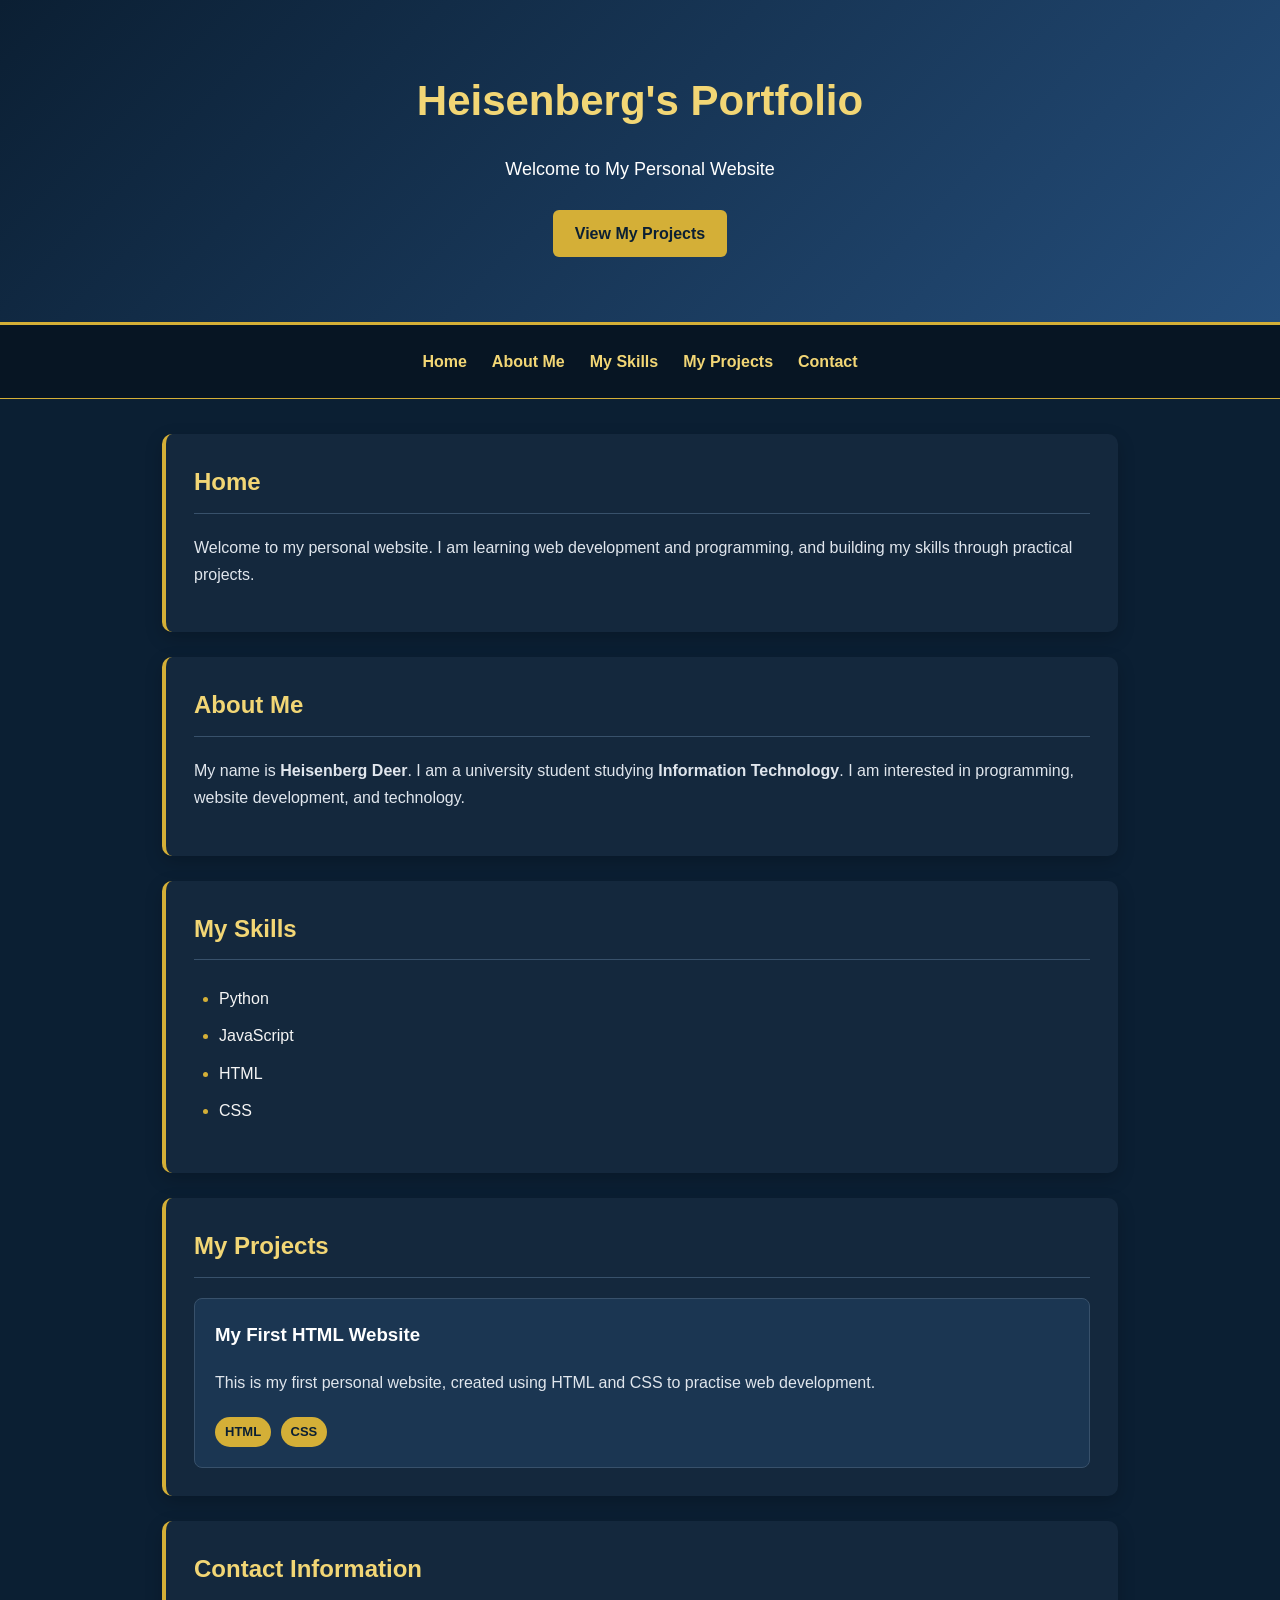
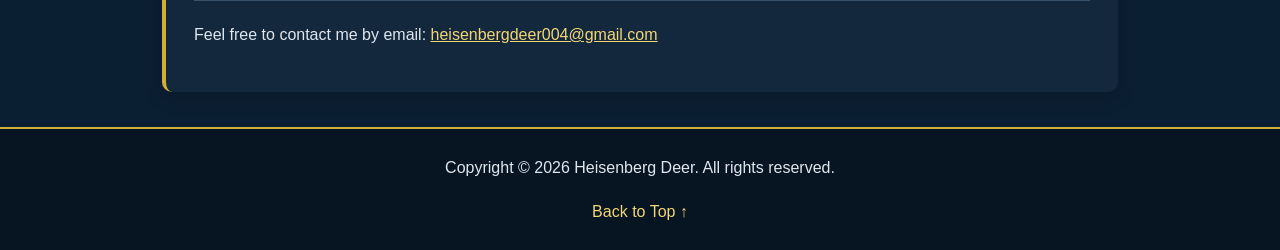
<file: index.html>
<!DOCTYPE html>
<html lang="en">
<head>
    <meta charset="UTF-8">
    <meta name="viewport" content="width=device-width, initial-scale=1.0">

    <meta name="description" content="Heisenberg's personal portfolio showcasing Information Technology skills and web development projects.">

    <title>Heisenberg's Portfolio</title>

    <link rel="stylesheet" href="style.css">
</head>

<body>

    <header id="top">
        <h1>Heisenberg's Portfolio</h1>
        <p>Welcome to My Personal Website</p>
        <a class="hero-button" href="#projects">View My Projects</a>
    </header>

    <nav aria-label="Main navigation">
        <a href="#home">Home</a>
        <a href="#about">About Me</a>
        <a href="#skills">My Skills</a>
        <a href="#projects">My Projects</a>
        <a href="#contact">Contact</a>
    </nav>

    <main>

        <section id="home">
            <h2>Home</h2>
            <p>
                Welcome to my personal website. I am learning
                web development and programming, and building
                my skills through practical projects.
            </p>
        </section>

        <section id="about">
            <h2>About Me</h2>
            <p>
                My name is <strong>Heisenberg Deer</strong>.
                I am a university student studying
                <strong>Information Technology</strong>.
                I am interested in programming, website
                development, and technology.
            </p>
        </section>

        <section id="skills">
            <h2>My Skills</h2>
            <ul class="skills-list">
                <li>Python</li>
                <li>JavaScript</li>
                <li>HTML</li>
                <li>CSS</li>
            </ul>
        </section>

        <section id="projects">
            <h2>My Projects</h2>

            <article class="project-card">
                <h3>My First HTML Website</h3>
                <p>
                    This is my first personal website, created
                    using HTML and CSS to practise web development.
                </p>
                <span class="project-tag">HTML</span>
                <span class="project-tag">CSS</span>
            </article>
        </section>

        <section id="contact">
            <h2>Contact Information</h2>
            <p>
                Feel free to contact me by email:
                <a href="mailto:heisenbergdeer004@gmail.com">
                    heisenbergdeer004@gmail.com
                </a>
            </p>
        </section>

    </main>

    <footer>
        <p>
            Copyright &copy; 2026 Heisenberg Deer.
            All rights reserved.
        </p>
        <a href="#top">Back to Top ↑</a>
    </footer>

</body>
</html>
</file>
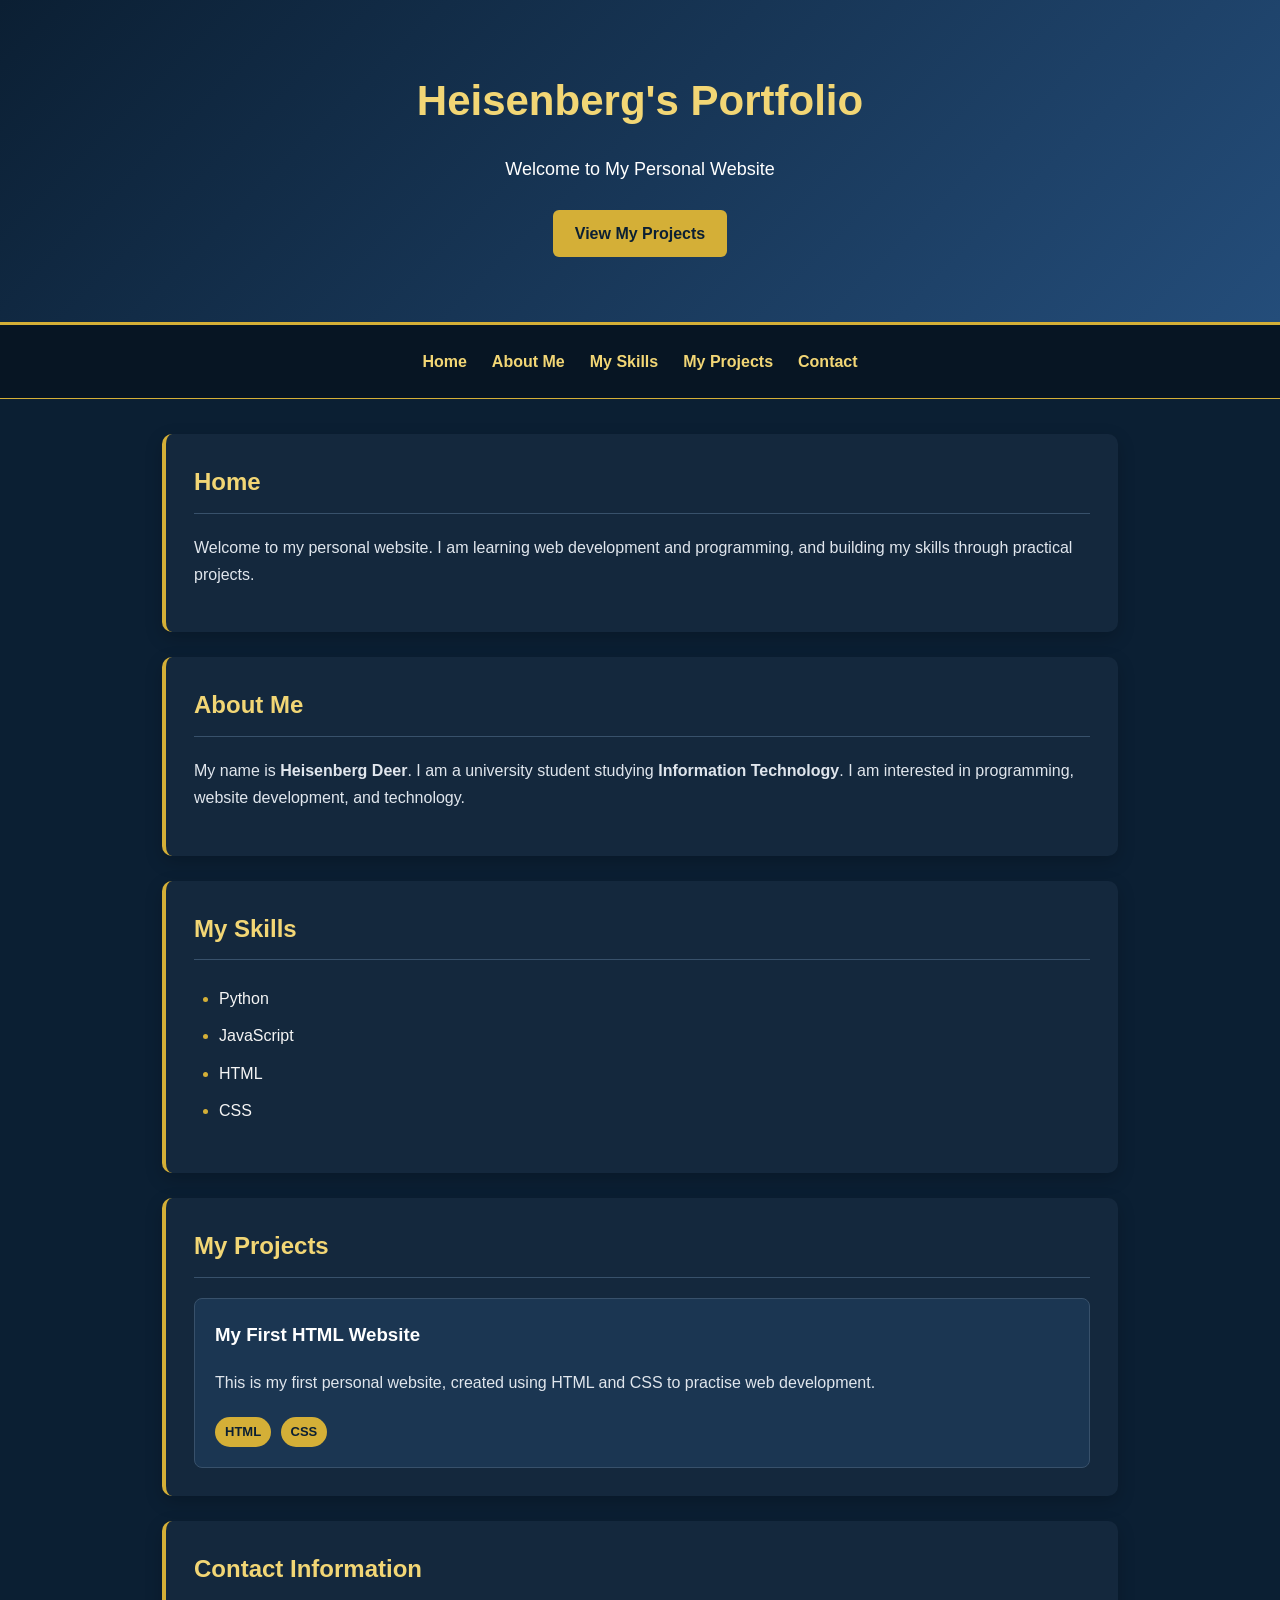
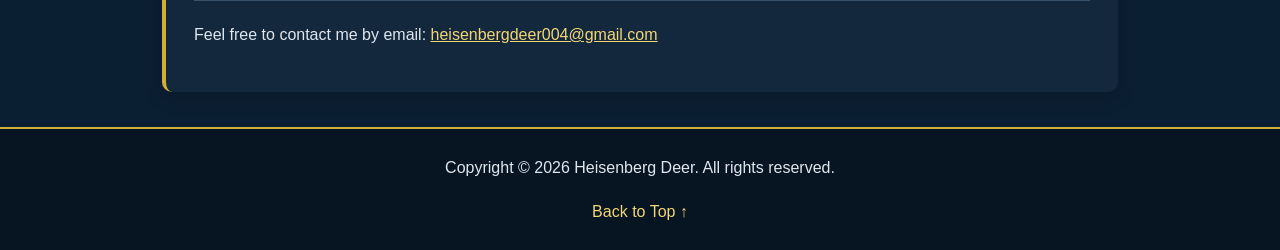
<file: Myprofile.html>
<!DOCTYPE html>
<html lang="en">
<head>
    <meta charset="UTF-8">
    <meta name="viewport" content="width=device-width, initial-scale=1.0">

    <meta name="description" content="Heisenberg's personal portfolio showcasing Information Technology skills and web development projects.">

    <title>Heisenberg's Portfolio</title>

    <link rel="stylesheet" href="style.css">
</head>

<body>

    <header id="top">
        <h1>Heisenberg's Portfolio</h1>
        <p>Welcome to My Personal Website</p>
        <a class="hero-button" href="#projects">View My Projects</a>
    </header>

    <nav aria-label="Main navigation">
        <a href="#home">Home</a>
        <a href="#about">About Me</a>
        <a href="#skills">My Skills</a>
        <a href="#projects">My Projects</a>
        <a href="#contact">Contact</a>
    </nav>

    <main>

        <section id="home">
            <h2>Home</h2>
            <p>
                Welcome to my personal website. I am learning
                web development and programming, and building
                my skills through practical projects.
            </p>
        </section>

        <section id="about">
            <h2>About Me</h2>
            <p>
                My name is <strong>Heisenberg Deer</strong>.
                I am a university student studying
                <strong>Information Technology</strong>.
                I am interested in programming, website
                development, and technology.
            </p>
        </section>

        <section id="skills">
            <h2>My Skills</h2>
            <ul class="skills-list">
                <li>Python</li>
                <li>JavaScript</li>
                <li>HTML</li>
                <li>CSS</li>
            </ul>
        </section>

        <section id="projects">
            <h2>My Projects</h2>

            <article class="project-card">
                <h3>My First HTML Website</h3>
                <p>
                    This is my first personal website, created
                    using HTML and CSS to practise web development.
                </p>
                <span class="project-tag">HTML</span>
                <span class="project-tag">CSS</span>
            </article>
        </section>

        <section id="contact">
            <h2>Contact Information</h2>
            <p>
                Feel free to contact me by email:
                <a href="mailto:heisenbergdeer004@gmail.com">
                    heisenbergdeer004@gmail.com
                </a>
            </p>
        </section>

    </main>

    <footer>
        <p>
            Copyright &copy; 2026 Heisenberg Deer.
            All rights reserved.
        </p>
        <a href="#top">Back to Top ↑</a>
    </footer>

</body>
</html>
</file>
<file: style.css>
/* Reset and general styling */
* {
    box-sizing: border-box;
    scroll-behavior: smooth;
}

body {
    margin: 0;
    font-family: Arial, Helvetica, sans-serif;
    background-color: #0B1F33;
    color: #F5F5F5;
    line-height: 1.7;
}

/* Header */
header {
    text-align: center;
    padding: 65px 20px;
    background: linear-gradient(135deg, #0B1F33, #244D7A);
    border-bottom: 3px solid #D4AF37;
}

header h1 {
    margin: 0 0 12px;
    color: #F2D675;
    font-size: clamp(28px, 5vw, 42px);
}

header p {
    color: #FFFFFF;
    font-size: 18px;
    margin-bottom: 25px;
}

/* Main call-to-action button */
.hero-button {
    display: inline-block;
    background-color: #D4AF37;
    color: #0B1F33;
    padding: 10px 22px;
    border-radius: 6px;
    text-decoration: none;
    font-weight: bold;
    transition: background-color 0.3s;
}

.hero-button:hover {
    background-color: #F2D675;
}

/* Navigation */
nav {
    display: flex;
    justify-content: center;
    align-items: center;
    flex-wrap: wrap;
    gap: 10px 25px;
    padding: 18px;
    background-color: #071523;
    border-bottom: 1px solid #D4AF37;
}

nav a {
    color: #F2D675;
    text-decoration: none;
    font-weight: bold;
    padding: 5px 0;
}

nav a:hover {
    color: #FFFFFF;
}

/* Main content container */
main {
    width: 100%;
    max-width: 1000px;
    margin: 35px auto;
    padding: 0 22px;
}

/* Content sections */
section {
    background-color: #14283D;
    padding: 28px;
    margin-bottom: 25px;
    border-left: 4px solid #D4AF37;
    border-radius: 10px;
    box-shadow: 0 6px 18px rgba(0, 0, 0, 0.2);
    scroll-margin-top: 20px;
}

section h2 {
    color: #F2D675;
    margin-top: 0;
    padding-bottom: 10px;
    border-bottom: 1px solid #38516B;
}

section p {
    color: #E0E6ED;
}

/* Skills */
.skills-list {
    padding-left: 25px;
}

.skills-list li {
    padding: 5px 0;
}

.skills-list li::marker {
    color: #D4AF37;
}

/* Project card */
.project-card {
    padding: 20px;
    background-color: #1B3652;
    border-radius: 8px;
    border: 1px solid #38516B;
}

.project-card h3 {
    margin-top: 0;
    color: #FFFFFF;
}

.project-tag {
    display: inline-block;
    background-color: #D4AF37;
    color: #0B1F33;
    font-size: 13px;
    font-weight: bold;
    padding: 4px 10px;
    margin: 5px 5px 0 0;
    border-radius: 20px;
}

/* Contact links */
section a {
    color: #F2D675;
    overflow-wrap: anywhere;
}

section a:hover {
    color: #FFFFFF;
}

/* Keyboard accessibility */
a:focus-visible {
    outline: 2px solid #F2D675;
    outline-offset: 4px;
}

/* Footer */
footer {
    background-color: #071523;
    border-top: 2px solid #D4AF37;
    text-align: center;
    padding: 25px 15px;
    color: #E0E6ED;
}

footer p {
    margin-top: 0;
}

footer a {
    color: #F2D675;
    text-decoration: none;
}

footer a:hover {
    color: #FFFFFF;
}

/* Mobile layout */
@media (max-width: 600px) {
    header {
        padding: 45px 15px;
    }

    nav {
        gap: 8px 16px;
        padding: 14px 10px;
    }

    nav a {
        font-size: 14px;
    }

    main {
        margin: 22px auto;
        padding: 0 12px;
    }

    section {
        padding: 20px;
        margin-bottom: 18px;
    }

    header p {
        font-size: 16px;
    }
}
</file>
